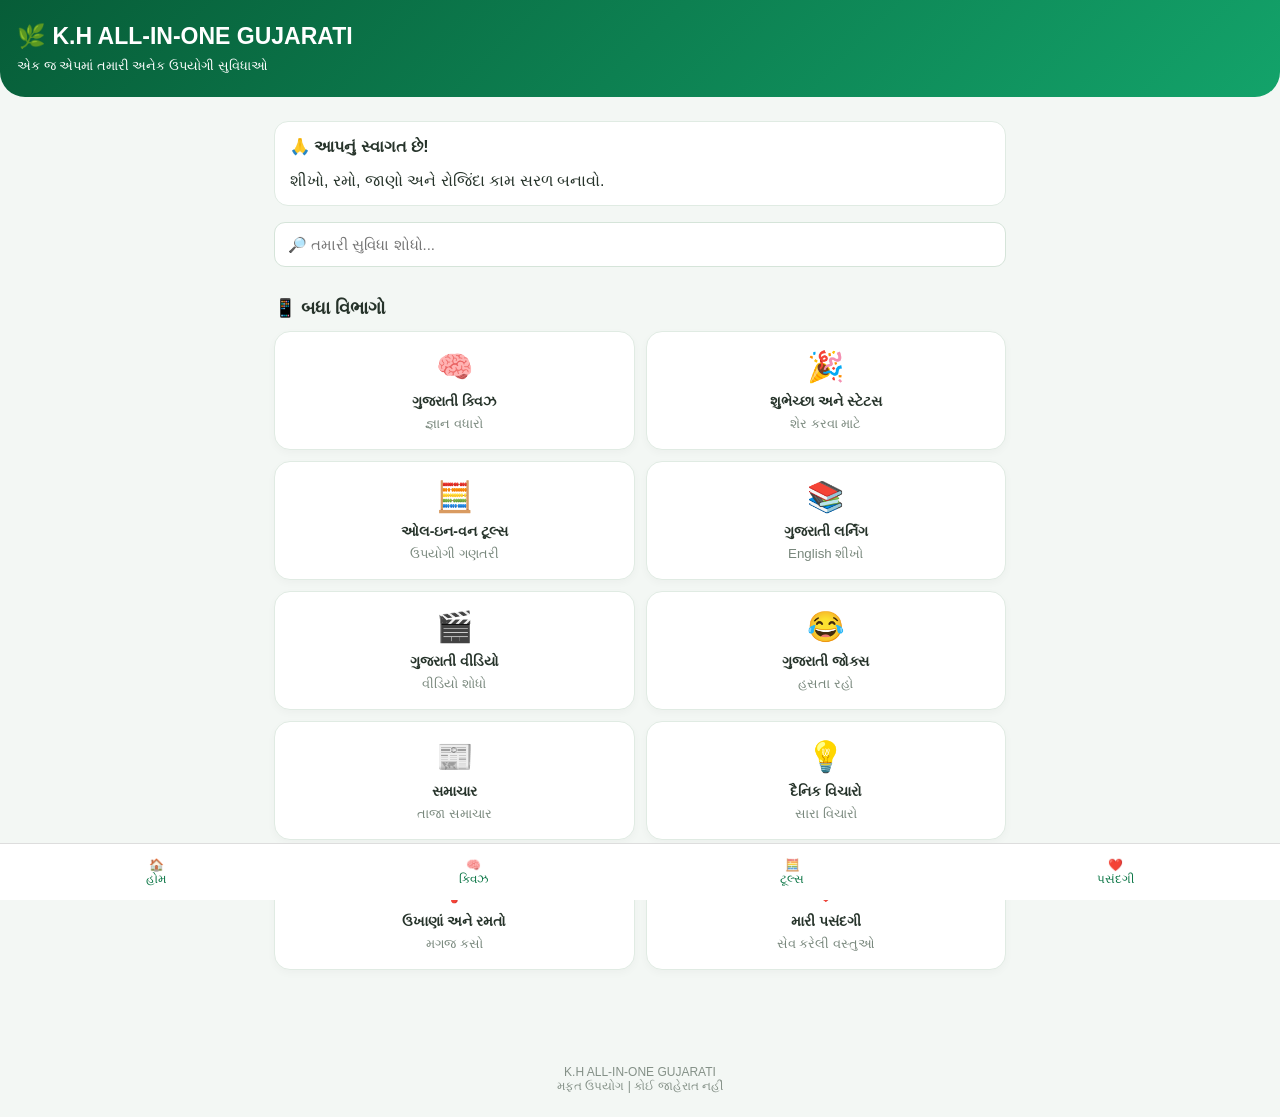
<file: index.html>
<!DOCTYPE html>
<html lang="gu">
<head>
<meta charset="UTF-8">
<meta name="viewport" content="width=device-width, initial-scale=1">
<meta name="theme-color" content="#087443">
<title>K.H ALL-IN-ONE GUJARATI</title>

<style>
*{box-sizing:border-box}
body{margin:0;background:#f3f7f4;color:#26332a;font-family:Arial,sans-serif}
header{background:linear-gradient(135deg,#075d38,#13a36a);color:white;padding:23px 17px;border-radius:0 0 25px 25px}
header h1{font-size:23px;margin:0 0 8px}
header p{margin:0;font-size:13px}
main{max-width:760px;margin:auto;padding:14px}
input,select,textarea{width:100%;padding:13px;border:1px solid #d5e4d9;border-radius:11px;font-size:15px;margin:6px 0 12px;background:white}
button{border:0;padding:12px 15px;border-radius:10px;background:#087443;color:white;font-size:14px;cursor:pointer;margin:4px 2px}
button.light{background:#e4f2e9;color:#087443}
button.red{background:#d94a4a}
button:active{transform:scale(.97)}
.heading{font-size:18px;font-weight:bold;margin:18px 0 12px}
.grid{display:grid;grid-template-columns:repeat(2,minmax(0,1fr));gap:11px}
.card{background:white;border:1px solid #e0ebe3;border-radius:16px;padding:17px 9px;text-align:center;cursor:pointer;box-shadow:0 3px 9px #00000008}
.card .emoji{font-size:30px;display:block;margin-bottom:8px}
.card strong{font-size:14px}
.card small{display:block;color:#78877c;margin-top:6px}
.box{background:white;border:1px solid #e0ebe3;border-radius:14px;padding:15px;margin:10px 0}
.item{background:white;border:1px solid #e0ebe3;border-radius:12px;padding:13px;margin:9px 0;line-height:1.7}
.result{background:#e8f5ec;border-radius:11px;padding:13px;margin:10px 0;line-height:1.7}
.hidden{display:none!important}
.back{background:#e5f2e9;color:#087443}
.small{font-size:12px;color:#78877c}
nav{position:sticky;bottom:0;background:white;border-top:1px solid #ddd;display:flex;justify-content:space-around;padding:7px 0;z-index:10}
nav button{background:white;color:#087443;font-size:12px;margin:0;padding:7px}
footer{text-align:center;color:#849087;font-size:12px;padding:24px 10px}

/* VIDEO BUTTON */
.video-link{
display:inline-block;
background:#087443;
color:white;
padding:12px 18px;
border-radius:10px;
text-decoration:none;
font-size:14px;
margin-top:8px;
}
.video-link:active{opacity:.8}
</style>
</head>

<body>

<header>
<h1>🌿 K.H ALL-IN-ONE GUJARATI</h1>
<p>એક જ એપમાં તમારી અનેક ઉપયોગી સુવિધાઓ</p>
</header>

<main>

<section id="home">
<div class="box">
<b>🙏 આપનું સ્વાગત છે!</b>
<p style="margin-bottom:0">શીખો, રમો, જાણો અને રોજિંદા કામ સરળ બનાવો.</p>
</div>

<input id="search" placeholder="🔎 તમારી સુવિધા શોધો..." oninput="filterCards()">

<div class="heading">📱 બધા વિભાગો</div>

<div class="grid" id="grid">

<div class="card" data-search="quiz પ્રશ્નો જ્ઞાન" onclick="openPage('quiz')">
<span class="emoji">🧠</span><strong>ગુજરાતી ક્વિઝ</strong><small>જ્ઞાન વધારો</small>
</div>

<div class="card" data-search="wishes શુભેચ્છા સ્ટેટસ" onclick="openPage('wishes')">
<span class="emoji">🎉</span><strong>શુભેચ્છા અને સ્ટેટસ</strong><small>શેર કરવા માટે</small>
</div>

<div class="card" data-search="calculator ગણતરી ટકાવારી ઉંમર" onclick="openPage('tools')">
<span class="emoji">🧮</span><strong>ઓલ-ઇન-વન ટૂલ્સ</strong><small>ઉપયોગી ગણતરી</small>
</div>

<div class="card" data-search="learning english ગુજરાતી શબ્દો" onclick="openPage('learning')">
<span class="emoji">📚</span><strong>ગુજરાતી લર્નિંગ</strong><small>English શીખો</small>
</div>

<div class="card" data-search="videos વીડિયો" onclick="openPage('videos')">
<span class="emoji">🎬</span><strong>ગુજરાતી વીડિયો</strong><small>વીડિયો શોધો</small>
</div>

<div class="card" data-search="jokes જોક્સ રમૂજ" onclick="openPage('jokes')">
<span class="emoji">😂</span><strong>ગુજરાતી જોક્સ</strong><small>હસતા રહો</small>
</div>

<div class="card" data-search="news સમાચાર" onclick="openPage('news')">
<span class="emoji">📰</span><strong>સમાચાર</strong><small>તાજા સમાચાર</small>
</div>

<div class="card" data-search="thoughts વિચારો સુવિચાર" onclick="openPage('thoughts')">
<span class="emoji">💡</span><strong>દૈનિક વિચારો</strong><small>સારા વિચારો</small>
</div>

<div class="card" data-search="riddles ઉખાણાં કોયડા" onclick="openPage('riddles')">
<span class="emoji">❓</span><strong>ઉખાણાં અને રમતો</strong><small>મગજ કસો</small>
</div>

<div class="card" data-search="saved પસંદગી સેવ" onclick="openPage('saved')">
<span class="emoji">❤️</span><strong>મારી પસંદગી</strong><small>સેવ કરેલી વસ્તુઓ</small>
</div>

</div>
</section>

<section id="page" class="hidden">
<button class="back" onclick="home()">← હોમ પર પાછા</button>
<div id="pageBody"></div>
</section>

</main>

<nav>
<button onclick="home()">🏠<br>હોમ</button>
<button onclick="openPage('quiz')">🧠<br>ક્વિઝ</button>
<button onclick="openPage('tools')">🧮<br>ટૂલ્સ</button>
<button onclick="openPage('saved')">❤️<br>પસંદગી</button>
</nav>

<footer>
K.H ALL-IN-ONE GUJARATI<br>
મફત ઉપયોગ | કોઈ જાહેરાત નહીં
</footer>

<script>
const $=id=>document.getElementById(id);

let favorites=[];
try{
favorites=JSON.parse(localStorage.getItem("kh_favorites")||"[]");
if(!Array.isArray(favorites))favorites=[];
}catch(e){favorites=[];}

function home(){
$("home").classList.remove("hidden");
$("page").classList.add("hidden");
window.scrollTo(0,0);
}

function filterCards(){
let q=$("search").value.toLowerCase().trim();
document.querySelectorAll(".card").forEach(c=>{
c.style.display=c.dataset.search.toLowerCase().includes(q)?"block":"none";
});
}

function openPage(name){
$("home").classList.add("hidden");
$("page").classList.remove("hidden");

let b=$("pageBody");
b.innerHTML="";

let pages={quiz,wishes,tools,learning,videos,jokes,news,thoughts,riddles,saved};

if(pages[name])pages[name](b);
window.scrollTo(0,0);
}

function title(b,t){
b.innerHTML="<h2>"+t+"</h2>";
}

function storeFavorites(){
try{
localStorage.setItem("kh_favorites",JSON.stringify(favorites));
}catch(e){
alert("મોબાઇલમાં જગ્યા ઉપલબ્ધ નથી.");
}
}

function safeText(t){
return String(t).replace(/[&<>"']/g,c=>({
"&":"&amp;",
"<":"&lt;",
">":"&gt;",
'"':"&quot;",
"'":"&#39;"
}[c]));
}

function share(t){
if(navigator.share){
navigator.share({text:t}).catch(()=>{});
}else if(navigator.clipboard){
navigator.clipboard.writeText(t).then(()=>alert("કોપી થઈ ગયું. હવે શેર કરો."));
}else{
prompt("આ લખાણ કોપી કરો:",t);
}
}

function favorite(t){
let i=favorites.indexOf(t);

if(i>=0){
favorites.splice(i,1);
alert("પસંદગીમાંથી દૂર કર્યું.");
}else{
favorites.push(t);
alert("❤️ સેવ થઈ ગયું.");
}

storeFavorites();
}

function saveButton(t){
return `<button class="light" onclick="favorite(${JSON.stringify(t).replace(/</g,"\\u003c")})">❤️ સેવ</button>
<button onclick="share(${JSON.stringify(t).replace(/</g,"\\u003c")})">શેર કરો</button>`;
}

// QUIZ

const questions=[
["ગુજરાતની રાજધાની કઈ છે?",["અમદાવાદ","ગાંધીનગર","સુરત"],1],
["ભારતનો રાષ્ટ્રીય પક્ષી કયો છે?",["મોર","કબૂતર","ગરુડ"],0],
["સૌરમંડળનો સૌથી મોટો ગ્રહ કયો છે?",["પૃથ્વી","મંગળ","ગુરુ"],2],
["ભારતનો રાષ્ટ્રીય ફૂલ કયો છે?",["ગુલાબ","કમળ","સૂર્યમુખી"],1],
["ગુજરાતનો સ્થાપના દિવસ ક્યારે છે?",["1 મે","15 ઓગસ્ટ","26 જાન્યુઆરી"],0],
["ભારતનું રાષ્ટ્રીય પ્રાણી કયું છે?",["સિંહ","વાઘ","હાથી"],1],
["સૂર્ય કઈ દિશામાં ઊગે છે?",["પૂર્વ","પશ્ચિમ","ઉત્તર"],0],
["એક અઠવાડિયામાં કેટલા દિવસ હોય છે?",["5","6","7"],2],
["પાણીનું રાસાયણિક સૂત્ર શું છે?",["CO2","H2O","O2"],1],
["ગુજરાતનું સૌથી મોટું શહેર કયું છે?",["અમદાવાદ","રાજકોટ","ભાવનગર"],0]
];

let qi=0,score=0,answered=false;

function quiz(b){
title(b,"🧠 ગુજરાતી ક્વિઝ");
qi=0;
score=0;
showQuestion(b);
}

function showQuestion(b){
answered=false;

if(qi>=questions.length){
b.innerHTML=`<h2>🎉 ક્વિઝ પૂરી!</h2>
<div class="result">તમારો સ્કોર: <b>${score}/${questions.length}</b></div>
<button onclick="quiz($('pageBody'))">ફરી રમો</button>`;
return;
}

let q=questions[qi];

b.innerHTML=`<div class="box">
<p>પ્રશ્ન ${qi+1} / ${questions.length}</p>
<h3>${q[0]}</h3>
${q[1].map((v,i)=>`<button class="light" style="display:block;width:100%;text-align:left" onclick="checkAnswer(${i})">${v}</button>`).join("")}
<div id="answer"></div>
</div>`;
}

function checkAnswer(n){
if(answered)return;
answered=true;

let q=questions[qi];
if(n===q[2])score++;

$("answer").innerHTML=`<div class="result">${n===q[2]?"સાચો જવાબ! ✅":"સાચો જવાબ: "+q[1][q[2]]}</div>
<button onclick="qi++;showQuestion($('pageBody'))">આગળનો પ્રશ્ન →</button>`;
}

// WISHES

const wishesList=[
"તમારો આજનો દિવસ આનંદ અને ખુશીઓથી ભરેલો રહે. શુભ સવાર! 🌞",
"તમારા જીવનમાં સુખ, શાંતિ અને સમૃદ્ધિ રહે. 🙏",
"મહેનત કરતા રહો, સફળતા એક દિવસ જરૂર મળશે. 💪",
"તમારા દરેક સપના સાકાર થાય તેવી શુભકામનાઓ. 🌹",
"હસતા રહો અને બીજાને પણ હસાવતા રહો. 😊",
"તમારા પરિવાર પર હંમેશાં ખુશીઓ વરસતી રહે. 🌸",
"નવો દિવસ નવી આશા અને નવી તક લઈને આવે. 🌅",
"તમને જન્મદિવસની ખૂબ ખૂબ શુભકામનાઓ! 🎂",
"તમારા જીવનમાં હંમેશાં પ્રેમ અને આનંદ રહે. ❤️"
];

function wishes(b){
title(b,"🎉 શુભેચ્છા અને સ્ટેટસ");
wishesList.forEach(t=>b.innerHTML+=`<div class="item">${safeText(t)}<br>${saveButton(t)}</div>`);
}

// TOOLS

function tools(b){
title(b,"🧮 ઓલ-ઇન-વન ટૂલ્સ");

b.innerHTML+=`
<div class="box">
<h3>કેલ્ક્યુલેટર</h3>
<input type="number" id="a" placeholder="પહેલી સંખ્યા">
<select id="operation">
<option value="+">ઉમેરો (+)</option>
<option value="-">બાદબાકી (-)</option>
<option value="*">ગુણાકાર (×)</option>
<option value="/">ભાગાકાર (÷)</option>
</select>
<input type="number" id="c" placeholder="બીજી સંખ્યા">
<button onclick="calc()">જવાબ મેળવો</button>
<div id="calcOut"></div>
</div>

<div class="box">
<h3>ટકાવારી ગણો</h3>
<input type="number" id="total" placeholder="કુલ સંખ્યા">
<input type="number" id="percent" placeholder="ટકાવારી (%)">
<button onclick="percentCalc()">ગણતરી કરો</button>
<div id="percentOut"></div>
</div>

<div class="box">
<h3>કિલો ગ્રામથી ગ્રામ</h3>
<input type="number" id="kg" placeholder="કિલો ગ્રામ">
<button onclick="kgCalc()">રૂપાંતર કરો</button>
<div id="kgOut"></div>
</div>

<div class="box">
<h3>ગ્રામથી કિલો ગ્રામ</h3>
<input type="number" id="grams" placeholder="ગ્રામ">
<button onclick="gramCalc()">રૂપાંતર કરો</button>
<div id="gramOut"></div>
</div>

<div class="box">
<h3>તાપમાન રૂપાંતર</h3>
<input type="number" id="temp" placeholder="તાપમાન">
<select id="tempType">
<option value="c">સેલ્સિયસથી ફેરનહાઇટ</option>
<option value="f">ફેરનહાઇટથી સેલ્સિયસ</option>
</select>
<button onclick="tempCalc()">રૂપાંતર કરો</button>
<div id="tempOut"></div>
</div>

<div class="box">
<h3>ઉંમર ગણો</h3>
<label>જન્મ તારીખ</label>
<input type="date" id="birth">
<button onclick="ageCalc()">ઉંમર ગણો</button>
<div id="ageOut"></div>
</div>`;
}

function calc(){
let a=$("a").value,c=$("c").value,op=$("operation").value;

if(a===""||c==="")return alert("બંને સંખ્યા લખો.");

a=Number(a);
c=Number(c);

if(op==="/"&&c===0)return alert("શૂન્યથી ભાગાકાર થઈ શકતો નથી.");

let r=op==="+"?a+c:op==="-"?a-c:op==="*"?a*c:a/c;

$("calcOut").innerHTML=`<div class="result">જવાબ: ${r}</div>`;
}

function percentCalc(){
let a=$("total").value,p=$("percent").value;

if(a===""||p==="")return alert("બંને માહિતી લખો.");

$("percentOut").innerHTML=`<div class="result">જવાબ: ${Number(a)*Number(p)/100}</div>`;
}

function kgCalc(){
let v=$("kg").value;
if(v==="")return alert("કિલો ગ્રામ લખો.");

$("kgOut").innerHTML=`<div class="result">${Number(v)} કિલો ગ્રામ = ${Number(v)*1000} ગ્રામ</div>`;
}

function gramCalc(){
let v=$("grams").value;
if(v==="")return alert("ગ્રામ લખો.");

$("gramOut").innerHTML=`<div class="result">${Number(v)} ગ્રામ = ${Number(v)/1000} કિલો ગ્રામ</div>`;
}

function tempCalc(){
let v=$("temp").value;
if(v==="")return alert("તાપમાન લખો.");

let n=Number(v);
let r=$("tempType").value==="c"?n*9/5+32:(n-32)*5/9;

$("tempOut").innerHTML=`<div class="result">જવાબ: ${r.toFixed(2)}°</div>`;
}

function ageCalc(){
let v=$("birth").value;
if(!v)return alert("જન્મ તારીખ પસંદ કરો.");

let d=new Date(v+"T00:00:00"),now=new Date();

if(d>now)return alert("ભવિષ્યની તારીખ પસંદ કરી શકાતી નથી.");

let y=now.getFullYear()-d.getFullYear();
let m=now.getMonth()-d.getMonth();
let days=now.getDate()-d.getDate();

if(days<0){
m--;
days+=new Date(now.getFullYear(),now.getMonth(),0).getDate();
}

if(m<0){
y--;
m+=12;
}

$("ageOut").innerHTML=`<div class="result">ઉંમર: ${y} વર્ષ, ${m} મહિના અને ${days} દિવસ</div>`;
}

// LEARNING

const words=[
["Apple","સફરજન"],
["Book","પુસ્તક"],
["Water","પાણી"],
["School","શાળા"],
["Friend","મિત્ર"],
["Family","પરિવાર"],
["Sun","સૂર્ય"],
["Moon","ચંદ્ર"],
["House","ઘર"],
["Flower","ફૂલ"],
["Tree","વૃક્ષ"],
["River","નદી"],
["Food","ખોરાક"],
["Happy","ખુશ"],
["Beautiful","સુંદર"],
["Knowledge","જ્ઞાન"],
["Morning","સવાર"],
["Night","રાત"],
["Mother","માતા"],
["Father","પિતા"],
["Computer","કમ્પ્યુટર"],
["Village","ગામ"],
["Market","બજાર"],
["Garden","બગીચો"],
["Health","આરોગ્ય"]
];

function learning(b){
title(b,"📚 English થી ગુજરાતી");

words.forEach(w=>{
b.innerHTML+=`<div class="item"><b>${w[0]}</b> = ${w[1]}<br>${saveButton(w[0]+" = "+w[1])}</div>`;
});
}

// VIDEOS - સુધારેલો વિભાગ

function videos(b){
title(b,"🎬 ગુજરાતી વીડિયો");

let categories=[
"ગુજરાતી ભજન",
"ગુજરાતી વાર્તા",
"ગુજરાતી કોમેડી",
"ગુજરાતી શિક્ષણ",
"ગુજરાતી બાળવાર્તા",
"ગુજરાતી રસોઈ",
"ગુજરાતી ગીતો"
];

b.innerHTML+=`
<div class="box">
<p>તમને ગમતો વીડિયો વિષય પસંદ કરો.</p>

${categories.map(v=>`
<div class="item">
<b>${safeText(v)}</b><br>

<a
href="https://www.youtube.com/results?search_query=${encodeURIComponent(v)}"
class="video-link"
target="_blank"
rel="noopener noreferrer"
>
▶ વીડિયો જુઓ
</a>

</div>
`).join("")}

<p class="small">વીડિયો YouTube પર ખુલશે. ઇન્ટરનેટ જરૂરી છે.</p>
</div>`;
}

// JOKES

const jokeList=[
"શિક્ષક: દુનિયામાં સૌથી વધુ ધીરજ કોની પાસે હોય છે? વિદ્યાર્થી: મોબાઇલની બેટરી 1% હોય ત્યારે પણ વીડિયો જોનારની પાસે! 😂",
"મિત્ર: તું રોજ વહેલો કેમ ઊઠે છે? બીજો: કારણ કે મોડું ઊઠું તો ઊંઘવાનો સમય ઓછો મળે! 😄",
"શિક્ષક: હોમવર્ક કેમ નથી કર્યું? વિદ્યાર્થી: સર, પેનને આજે રજા આપી હતી! 😂",
"મમ્મી: ભણવા બેઠો? દીકરો: હા, પુસ્તકની સામે બેઠો છું! 😁",
"પપ્પા: મોબાઇલ મૂકી ભણ. દીકરો: મોબાઇલમાં જ તો ભણું છું! 😅",
"મિત્ર: તું આટલો ખુશ કેમ છે? બીજો: આજે એલાર્મ વાગે તે પહેલાં જ ઊઠી ગયો! 😄",
"શિક્ષક: સૌથી ઝડપથી શું ચાલે છે? વિદ્યાર્થી: રજાનો છેલ્લો દિવસ! 😂"
];

function jokes(b){
title(b,"😂 ગુજરાતી જોક્સ");
jokeList.forEach(t=>b.innerHTML+=`<div class="item">${t}<br>${saveButton(t)}</div>`);
}

// NEWS

function news(b){
title(b,"📰 સમાચાર");

let cats=[
"ગુજરાત સમાચાર",
"ભારત સમાચાર",
"વિશ્વ સમાચાર",
"રમતગમત સમાચાર",
"વ્યાપાર સમાચાર",
"ટેકનોલોજી સમાચાર"
];

b.innerHTML+=`
<div class="box">
<p>સમાચાર વાંચવા માટે વિષય પસંદ કરો.</p>

${cats.map(v=>`
<div class="item">
${v}<br>
<a
href="https://news.google.com/search?q=${encodeURIComponent(v)}"
class="video-link"
target="_blank"
rel="noopener noreferrer"
>સમાચાર વાંચો</a>
</div>
`).join("")}

<p class="small">સમાચાર બહારની વેબસાઇટ પર ખુલશે. ઇન્ટરનેટ જરૂરી છે.</p>
</div>`;
}

// THOUGHTS

const thoughtList=[
"સફળતા મેળવવા માટે સતત પ્રયત્ન કરતા રહો.",
"સમયની કદર કરનાર વ્યક્તિ જીવનમાં આગળ વધે છે.",
"નાની શરૂઆત પણ મોટું પરિણામ આપી શકે છે.",
"જ્ઞાન એવી સંપત્તિ છે જે કોઈ છીનવી શકતું નથી.",
"સારા વિચારો અને સારા કર્મ જીવનને સુંદર બનાવે છે.",
"દરેક દિવસ નવી તક લઈને આવે છે.",
"ધીરજ અને મહેનત સફળતાની ચાવી છે.",
"બીજાને મદદ કરવી એ સૌથી મોટો ગુણ છે.",
"આજનું સારું કામ આવતીકાલને સુંદર બનાવે છે.",
"ભૂલોમાંથી શીખો અને આગળ વધતા રહો."
];

function thoughts(b){
title(b,"💡 દૈનિક સારા વિચારો");

thoughtList.forEach(t=>{
b.innerHTML+=`<div class="item">🌼 ${t}<br>${saveButton(t)}</div>`;
});
}

// RIDDLES

const riddlesList=[
["એવી કઈ વસ્તુ છે જે પાણી પીવાથી મરી જાય છે?","આગ 🔥"],
["દાંત છે પણ ખાઈ શકતું નથી, એ શું?","કાંસકો"],
["જેટલું વધારે કાઢો એટલું મોટું થાય, એ શું?","ખાડો"],
["પગ નથી છતાં ચાલે છે, એ શું?","ઘડિયાળ"],
["એક આંખ છે પણ જોઈ શકતું નથી, એ શું?","સોય"],
["ગરદન છે પણ માથું નથી, એ શું?","બોટલ"],
["હાથ નથી છતાં દરવાજો ખોલે છે, એ શું?","ચાવી"],
["જેટલું સુકાય એટલું ભીનું થાય, એ શું?","ટુવાલ"]
];

function riddles(b){
title(b,"❓ ઉખાણાં અને કોયડા");

riddlesList.forEach((r,i)=>{
b.innerHTML+=`
<div class="item">
<b>${i+1}. ${r[0]}</b><br>
<button class="light" onclick="this.nextElementSibling.classList.toggle('hidden')">જવાબ જુઓ</button>
<div class="result hidden">${r[1]}</div>
</div>`;
});
}

// SAVED

function saved(b){
title(b,"❤️ મારી પસંદગી");

if(!favorites.length){
b.innerHTML+="<div class='result'>હજુ સુધી કોઈ વસ્તુ સેવ કરી નથી.</div>";
return;
}

favorites.forEach((t,i)=>{
b.innerHTML+=`
<div class="item">
${safeText(t)}<br>
<button onclick="share(${JSON.stringify(t).replace(/</g,"\\u003c")})">શેર</button>
<button class="red" onclick="removeFavorite(${i})">દૂર કરો</button>
</div>`;
});

b.innerHTML+=`<button class="red" onclick="clearFavorites()">બધી વસ્તુઓ દૂર કરો</button>`;
}

function removeFavorite(i){
favorites.splice(i,1);
storeFavorites();
saved($("pageBody"));
}

function clearFavorites(){
if(confirm("બધી સેવ કરેલી વસ્તુઓ દૂર કરવી છે?")){
favorites=[];
storeFavorites();
saved($("pageBody"));
}
}

</script>
</body>
</html>
</file>
